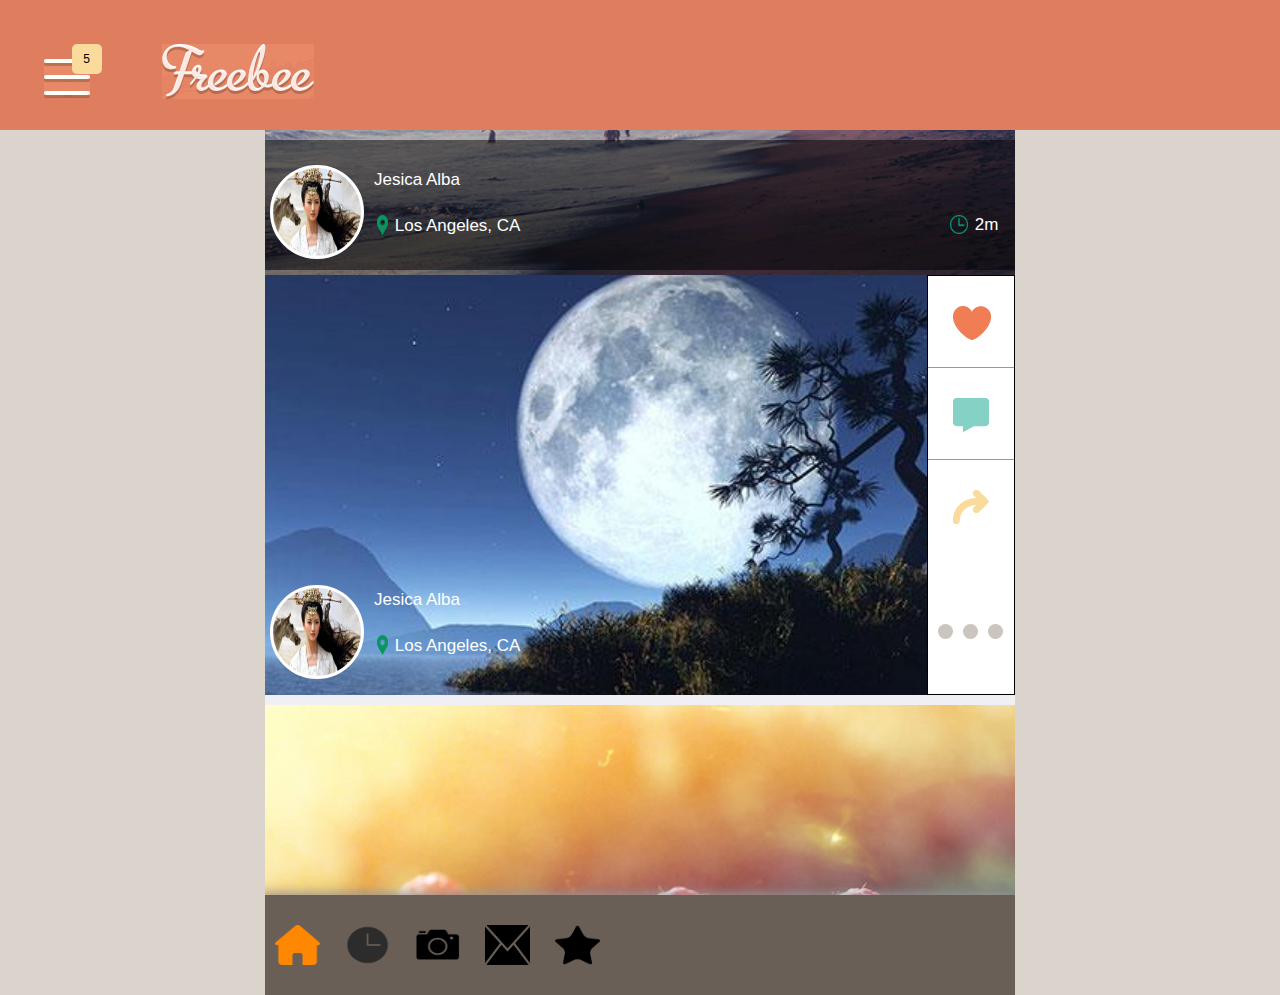
<file: index.html>
<!DOCTYPE html>
<html lang="en">
<head>
	<meta charset="UTF-8">
	<title>feelt</title>
	<link rel="stylesheet" type="text/css" href="css/style.css">
	<link rel="stylesheet" type="text/css" href="css/two.css">
<link rel="stylesheet" type="text/css" href="css/mui.min.css">
</head>
<body id="body">
<!-- 头部 -->
<header>
	<div class="hdiv mui-content">
<!-- 		固定定位· -->
		<div class="fiexd mui-row">
			<div class="mui-col-sm-12 mui-col-xs-12">
				<!-- 		固定定位·left -->
				<div class="fiexd_left">
					<ul class="fiexd_left_ul">
						<li class="fd_lt_one"><img src="img/cadan.jpg"></li>
						<li class="fd_lt_two">
							5
						</li>
					</ul>
				</div>
					<!-- 		固定定位·right -->
				<div class="fiexd_right">
					<img src="img/logo.gif">
				</div>
			</div>
		</div>
<!-- 背景下基本信息 -->
		<div class="hdiv_bottom mui-row">
			<div class="mui-col-sm-12 mui-col-xs-12">
<ul>
	<li class="touxiang"><img src="img/sdsd.jpg"></li>
	<li class="hv_bm_te">Jesica Alba</li>
	<li class="hv_bm_te2"><img src="img/di.png"> Los Angeles, CA</li>
	<li class="hv_bm_te3"><img src="img/biAO.png"> 2m</li>
</ul>
			</div>
		</div>
	</div>
</header>
<!-- 内容 -->
<nav>
	<div class="neirong mui-content">
		<div class="mui-row">
			<!-- 内容 top -->
			<div class="nrg_top mui-col-sm-12 mui-col-xs-12">
				<!-- 内容 top_left -->
				<div class="nrg_tp_left">
	<ul>
	<li class="touxiangtwo"><img src="img/sdsd.jpg"></li>
	<li class="hv_bm_tetwo">Jesica Alba</li>
	<li class="hv_bm_tetwo2"><img src="img/di.png"> Los Angeles, CA</li>
	</ul>
				</div>
				<!-- 内容 top_right -->
				<div class="nrg_tp_right">
					<ul>
						<li id="dfg" class="nrg_tp_rt_sdf">
							<img src="img/xin.gif">
						</li>
						<li id="dfg" class="nrg_tp_rt_teo">
							<img src="img/huac3.gif">
						</li>
						<li id="dfg" class="nrg_tp_rt_tuy">
							<ul>
								<li><a href="Signin.html">
									<img src="img/jianto3.gif">
									</a>
								</li>
								<li id="dfg" class="dianh">
							<ul>
								<li></li>
								<li></li>
								<li></li>
							</ul>
								</li>
							</ul>
						</li>
					</ul>
				</div>
			</div>
			<!-- 内容 bottom-->
			<div class="nrg_bottom mui-col-sm-12 mui-col-xs-12">
       <div class="neio">
<ul>
	<li class="kjls"><img src="img/shouyexuan.png"></li>
	<li><img src="img/ddsbiao.png"></li>
	<li><img src="img/camea.png"></li>
	<li><img src="img/xinfeng.png"></li>
	<li class="weda"><img src="img/ffywujiaoxinf.png"></li>
</ul>
       </div>
			</div>
		</div>
	</div>
</nav>
<!-- 底部 -->
<footer></footer>
<script src="js/mui.min.js"></script>
<script src="js/jquery.min.js"></script>
	<script src="js/mobile-util.js"></script>
	<script>
		
	</script>
</body>
</html>
</file>
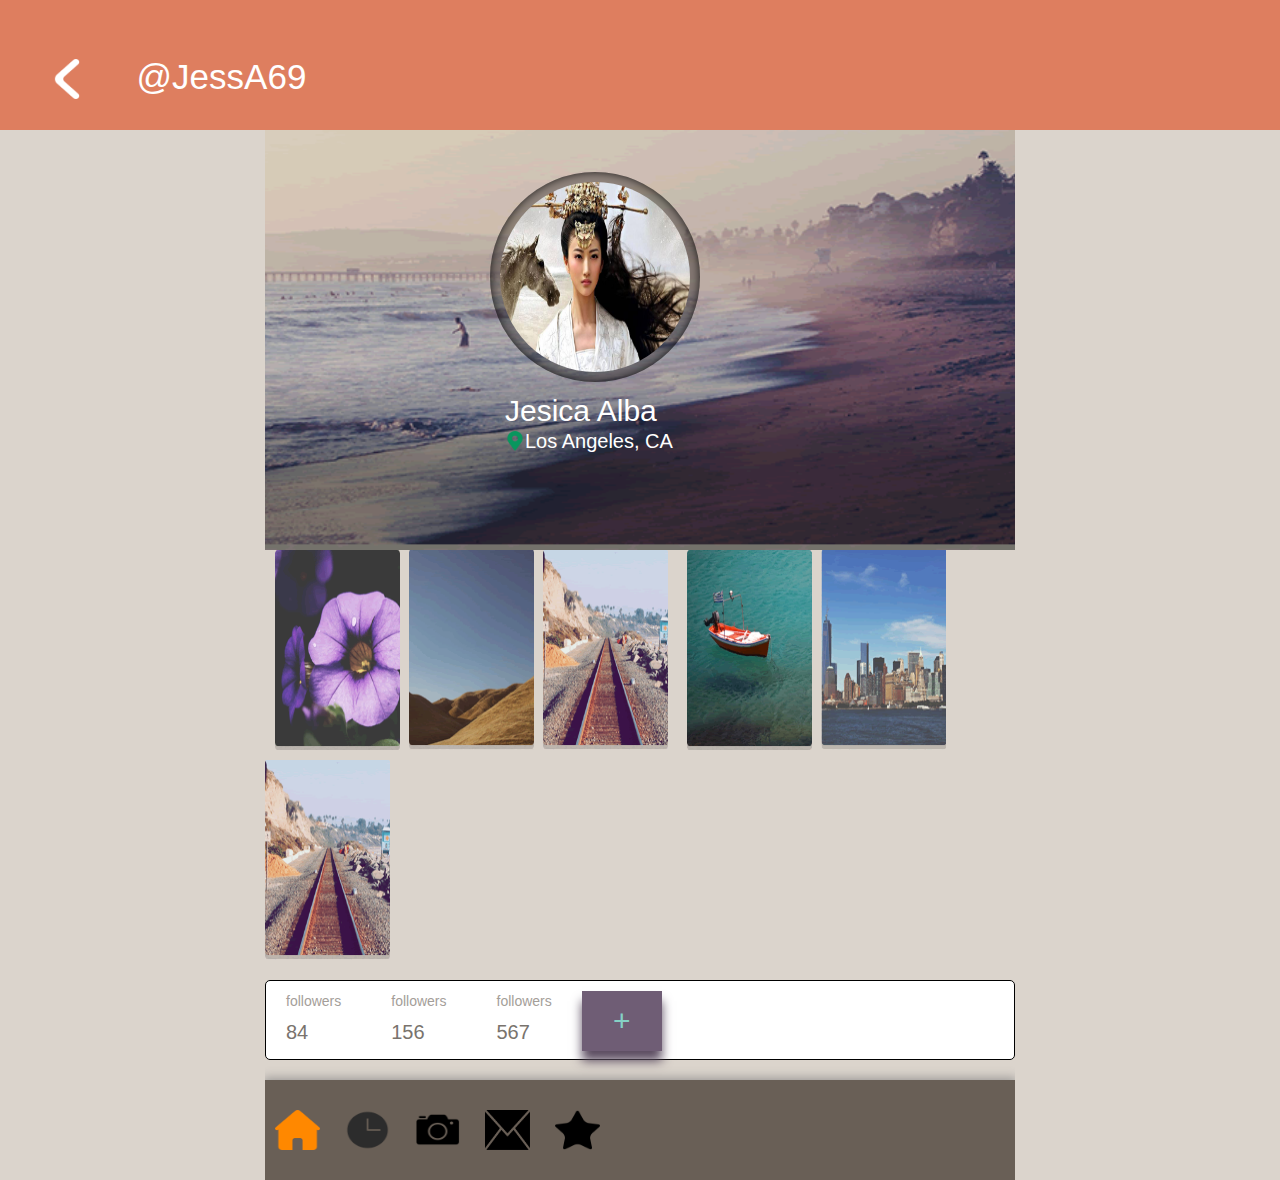
<file: geren.html>
<!DOCTYPE html>
<html lang="en">
<head>
	<meta charset="UTF-8">
	<title>me</title>
	<link rel="stylesheet" type="text/css" href="css/geren.css">
	<link rel="stylesheet" type="text/css" href="css/two.css">
<link rel="stylesheet" type="text/css" href="css/mui.min.css">
</head>
<body id="body">
<!-- 头部 -->
<header>
	<div class="hdiv mui-content">
<!-- 		固定定位· -->
		<div class="fiexd mui-row">
			<div class="mui-col-sm-12 mui-col-xs-12">
				<!-- 		固定定位·left -->
				<div class="fiexd_left">
					<ul class="fiexd_left_ul">
					<li class="fd_lt_one">
					<a href="index.html">
					<img src="img/fanhujian3.png">
					</a>
						</li>
					</ul>
				</div>
					<!-- 		固定定位·right -->
<div class="fiexd_right">
					@JessA69
				</div>
			</div>
   </div>
 </div>
<!--   头像 -->
<div class=" topsd mui-content">
<div class="dfdfdz mui-row">
<div class="mui-col-sm-12 mui-col-xs-12">
<div id="hgvw">
<div class="hgvw_to">
<div class="hgvw_to_tu">
	<img src="img/sdsd.jpg">
</div>
</div>
<div id="hgvw_to_texr">
	<p id="dfhj">Jesica Alba</p>
	<p id="wert"><img src="img/di.png">Los Angeles, CA</p>
</div>
</div>
</div>
	</div>
	</div>
</header>
<!-- 内容 -->
<nav>
<div class=" topsd1 ">
<div class="dfdfdz1 ">
<div class="">
<ul id="dfsdfdz1_ul">
	<li id="edz"><img src="img/oned2_c2.gif"></li>
	<li id=""><img src="img/threede_r2_c2.gif"></li>
	<li id=""><img src="img/Foursile_r2_c2.gif"></li>
	<li id="edz"><img src="img/sixde_r2_c2.gif"></li>
	<li id=""><img src="img/fivedr2_c2.gif"></li>
	<li id=""><img src="img/Foursile_r2_c2.gif"></li>
</ul>
</div>
</div>
	</div>





<!-- 内容 bottom-->
			<div class="nrg_bottom mui-col-sm-12 mui-col-xs-12">
<div class="followers">
	<ul>
		<li>
			<p class="tyus">followers</p>
			<p class="scvb">84</p>
		</li>
		<li>
			<p class="tyus">followers</p>
			<p class="scvb">156</p>
		</li>
		<li>
			<p class="tyus">followers</p>
			<p class="scvb">567</p>
		</li>
		<li id="ggds">
			+
		</li>
	</ul>
</div>


       <div class="neio">
<ul>
	<li class="kjls"><img src="img/shouyexuan.png"></li>
	<li><img src="img/ddsbiao.png"></li>
	<li><img src="img/camea.png"></li>
	<li><img src="img/xinfeng.png"></li>
	<li class="weda"><img src="img/ffywujiaoxinf.png"></li>
</ul>
       </div>
			</div>
</nav>
<!-- 底部 -->
<footer></footer>
<script src="js/mui.min.js"></script>
<script src="js/jquery.min.js"></script>
	<script src="js/mobile-util.js"></script>
	<script>
		
	</script>
</body>
</html>
</file>
<file: css/style.css>
#body{
	width: 16rem;
	margin-left: auto;
	margin-right: auto;
	background-color: #DBD4CC;
}
.hdiv{
		position:relative;
	overflow: hidden;
	width: 16rem;
	height:275px;
	background: url('../img/benjing.gif')no-repeat center  center /cover;
}
/* <!-- 		固定定位· --> */
.fiexd{
	z-index: 9;
width: 100%;
height:130px;
	background-color: #DE7E5F;
	position: fixed;
	top: 0;left: 0;
 padding: 0.93rem;
 box-sizing: border-box;
}
/* <!-- 		固定定位·left --> */
.fiexd_left{
	float: left;
	width: 58px;
	height: 55px;
	margin-right: 60px;
}
.fiexd_left_ul{
	width: 100%;
	height: 100%;
	position:relative;
}

.fd_lt_one{
width: 45px;
height: 40px;
position: absolute;
bottom: 0;left: 0;
}
.fd_lt_two{
	background-color: #FADB9B;
	border-radius: 5px;
	width: 30px;
	height: 30px;
	position: absolute;
	top:0; right:0;
	font-size: 12px;
	line-height: 30px;
	text-align: center;
}
.fiexd_right{
float: left;

}
/* <!-- 背景下基本信息 --> */
.hdiv_bottom{
	position: absolute;
	bottom: 5px;
	width: 100%;
	height: 130px;
	color: #fff;
	background-color: rgba(0, 0, 0, .5);
}
.hdiv_bottom ul{
/* 	position: relative; */
	padding: 5px;
	width: 100%;
	height: 130px;
}
.touxiang{
	width: 94px;
	height: 94px;
	vertical-align: middle;
	border: 5px solid #fff;
	border-radius: 50%;
	margin-right: 10px;
}
.touxiang img{
	border-radius: 50%;
	width: 88px;
	height: 88px;

	margin-left: -2px;
	margin-top: -2px;

	vertical-align: middle;
}
.hv_bm_te{
	width: 100px;
	line-height:30px;
	margin-top: 5px;
}
.hv_bm_te2{
	position: absolute;
bottom:30px;left: 110px;
	margin-top: -5px;
	width: 200px;
	height: 25px;
}
.hv_bm_te2 img{
	width: 15px;
	height:20px;
}
.hv_bm_te3{
	width: 65px;
	height: 25px;
	line-height: 20px;
	float: right;
	position: absolute;
bottom:30px;right: 0px;
}
.hv_bm_te3 img{
width: 18px;
height: 19px;
margin-right: 2px;

}
.hdiv_bottom ul li{
	margin-top: 20px;
float: left;
}
nav{
	width: 100%;
	overflow: hidden;
}
/* <!-- 内容 --> */
.neirong{
	width: 100%;
	height: 720px;
}
/* 			<!-- 内容 top --> */
.nrg_top{
	width: 100%;
	height: 420px;
}
/*<!-- 内容 top_left --> */
.nrg_tp_left{
	cursor: pointer;
	color: #fff;
	width: 100%;
	height: 100%;
	background: url('../img/118170243.jpg') repeat center center/cover;
}
 .nrg_tp_left ul{
 	position: absolute;
	bottom: 5px;
	padding: 5px;
	width: 100%;
	height: 130px;
}
.touxiangtwo{
	width: 94px;
	height: 94px;
	vertical-align: middle;
	border: 5px solid #fff;
	border-radius: 50%;
	margin-right: 10px;
}
.touxiangtwo img{
	border-radius: 50%;
	width: 88px;
	height: 88px;

	margin-left: -2px;
	margin-top: -2px;

	vertical-align: middle;
}
.hv_bm_tetwo{
	line-height:30px;
	margin-top: 5px;
}
.hv_bm_tetwo2{
	position: absolute;
bottom:30px;left: 110px;
	margin-top: -5px;
	width: 200px;
	height: 25px;
}
.hv_bm_tetwo2 img{
	width: 15px;
	height:20px;
}
.hv_bm_tetwo3{
	width: 65px;
	height: 25px;
	line-height: 20px;
	float: right;
	position: absolute;
bottom:30px;right: 0px;
}
.hv_bm_tetwo3 img{
width: 18px;
height: 19px;
margin-right: 2px;

}
.nrg_tp_left ul li{
	margin-top: 20px;
float: left;
}
/*<!-- 内容 top_right --> */
.nrg_tp_right{
	cursor: pointer;
	position: absolute;
	top: 0; right: 0;
width: 88px;
height: 100%;
background-color: #fff;
border: 1px solid ;
}
.nrg_tp_right ul{
width: 88px;
height: 100%;
}
.nrg_tp_rt_sdf,.nrg_tp_rt_teo{
	transition: 1s;
	width: 88px;
	height: 92px;
	vertical-align:middle;
	padding: 30px  0 0 25px;
	border-bottom: 1px solid rgba(0, 0, 0, .4);

}
   #dfg:hover img{
   	transform:rotate(45deg);
   	background-color: rgba(0, 0, 0, .8);
   	margin-top: 10px;
}

.nrg_tp_rt_sdf img{

vertical-align:middle;
}
.nrg_tp_rt_tuy{
	width: 100%;
	height: 235px;
}
.nrg_tp_rt_tuy{
		box-sizing:border-box;
	padding: 30px  0 0 25px;
}
.nrg_tp_rt_tuy ul .dianh{
	margin-top: 100px;
	margin-left: -15px;
}
.nrg_tp_rt_tuy ul .dianh ul{

	width: 80px;
	height: 20px;
}
.nrg_tp_rt_tuy ul .dianh ul li{
	width: 15px;
	height: 15px;
	margin-right: 10px;
	background-color:#CAC5BE;
border-radius: 50%;
float: left;
}
/* <!-- 内容 bottom--> */

.nrg_bottom{
	cursor: pointer;
	position: relative;
	margin-top:10px;
width: 100%;
height: 290px;
overflow: hidden;
background: url('../img/Frpoijhb_c2.jpg')no-repeat center center/cover;
}
.neio{

	width: 100%;
	height: 100px;
	background-color: #695F56;
	position: absolute;
	bottom: 0;
	box-shadow: 0 0 10px 2px #999796;
}
.neio ul{
width: 100%;
	height: 100px;
}
.neio ul li{
	width: 45px;
	height: 40px;
	margin-right: 25px;
	float: left;
	margin-top: 30px;
}
.neio ul li img{
	width: 45px;
	height: 40px;
}
.kjls{
	margin-left:10px;
}
.weda{
	margin-right: 10px;
}
.neio ul li img:hover{
	background-color: #e0620d;
}
</file>
<file: css/two.css>
@charset "utf-8";
body,ul,ol,h1,h2,h3,h4,h5,h6,p,input,select,textarea,dl,dd{margin: 0;padding: 0;}
ul,ol{list-style: none;}
input,select,textarea{background-color: transparent; border: none; outline: none;}
textarea{resize: none;}
img{vertical-align: top;}
a{text-decoration: none;-webkit-tap-highlight-color: transparent;}

html {-webkit-text-size-adjust: none;}


.clearfix:after,.clearfix:before{content: "";display: table;}
.clearfix:after{clear: both;}
.clearfix{*zoom:1;}
.fr{float: right;} .fl{float: left;}
</file>
<file: css/geren.css>
#body{
	width: 16rem;
	margin-left: auto;
	margin-right: auto;
	background-color: #DBD4CC;
}
.hdiv{
		position:relative;
	overflow: hidden;
	width: 16rem;
	height:130px;
}
/* <!-- 		固定定位· --> */
.fiexd{
	z-index: 9;
width: 100%;
height:130px;
	background-color: #DE7E5F;
	position: fixed;
	top: 0;left: 0;
 padding: 0.93rem;
 box-sizing: border-box;
}
/* <!-- 		固定定位·left --> */
.fiexd_left{
	float: left;
	width: 58px;
	height: 55px;
	margin-right: 35px;
}
.fiexd_left_ul{
	width: 100%;
	height: 100%;
	position:relative;
}

.fd_lt_one{
width: 45px;
height: 40px;
position: absolute;
bottom: 0;left: 0;
}
.fd_lt_one img{
width: 45px;
height: 40px;
}

.fiexd_right{
float: left;
color: #fff;
font-size: 35px;
line-height: 65px;
text-align: center;
}
.topsd{
	position: relative;
	width: 100%;
	height: 420px;
}
.dfdfdz{
	width: 100%;
	height: 420px;
}
#hgvw{
	width: 100%;
	height: 420px;
	background: url('../img/benjing.gif') no-repeat center center/cover;
}
.hgvw_to{
	position: absolute;
	top: 10%;left: 30%;
	width: 210px;
	height: 210px;
	border-radius: 50%;
	background-color:rgba(0,0,0,.3);
	box-shadow: inset 0 0  10px 0 rgba(0, 0, 0, .8);
}
.hgvw_to_tu{
width: 190px;
height: 190px;
border-radius: 50%;
position: absolute;
top: 10px;left: 10px;
}
.hgvw_to_tu img{
	width: 190px;
height: 190px;
border-radius: 50%;
position: absolute;
top: 0;left: 0;right: 0;
bottom: 0;
}
#hgvw_to_texr{
	z-index: 8;
	position: absolute;
	bottom: 0; left: 0;
	width: 100%;
	height: 170px;
	color: #fff;
}
#dfhj{
	font-size: 30px;
	margin-left: 32%;
color: #fff;
margin-top: 20px;
}
#wert img{
	width: 20px;
	height: 20px;
}
#wert{
	font-size: 20px;
	margin-left: 32%;
	color: #fff;
}
.topsd1{
	
	width: 100%;
	height: 420px;
}
.dfdfdz1{
	width: 100%;
	height: 420px;
}
#dfsdfdz1_ul{
	width: 100%;
	height: 420px;
}
#dfsdfdz1_ul li{
	width: 124px;
	height: 190px;
	float: left;
	margin-right:10px;
	margin-bottom: 20px;
}
#dfsdfdz1_ul li img{
	width:125px;
	height: 200px;
}
#edz{
	margin-left: 10px;
}



nav{
	width: 100%;
	overflow: hidden;
}

/* <!-- 内容 bottom--> */

.nrg_bottom{
	cursor: pointer;
	position: relative;
	margin-top:10px;
width: 100%;
height: 200px;
overflow: hidden;
}

.neio{
	width: 100%;
	height: 100px;
	background-color: #695F56;
	position: absolute;
	bottom: 0;
	box-shadow: 0 0 10px 2px #999796;
}
.neio ul{
width: 100%;
	height: 100px;
}
.neio ul li{
	width: 45px;
	height: 40px;
	margin-right: 25px;
	float: left;
	margin-top: 30px;
}
.neio ul li img{
	width: 45px;
	height: 40px;
}
.kjls{
	margin-left:10px;
}
.weda{
	margin-right: 10px;
}
.neio ul li img:hover{
	background-color: #e0620d;
}
.followers{
	width: 100%;
	height: 80px;
	background-color: #fff;
	border: 1px solid;
	border-radius: 5px;
}

.followers ul{
	width: 100%;
	height: 80px;
}
.followers ul li{
	margin-left: 20px;
	margin-top: 10px;
	margin-right: 30px;
	float: left;
}
.scvb{
color: #79736D;
font-size: 20px;
}

.tyus{
color: #A49E99;
font-size: 14px;
}

#ggds{
	margin-left: 0px;
	line-height: 60px;
	text-align: center;
width: 80px;
height: 60px;
background-color: #6F5D75;
box-shadow: 0 10px  10px #5C4D61;
font-size: 30px;
color: #85D1C5;
margin-right: 0px;
}
</file>
